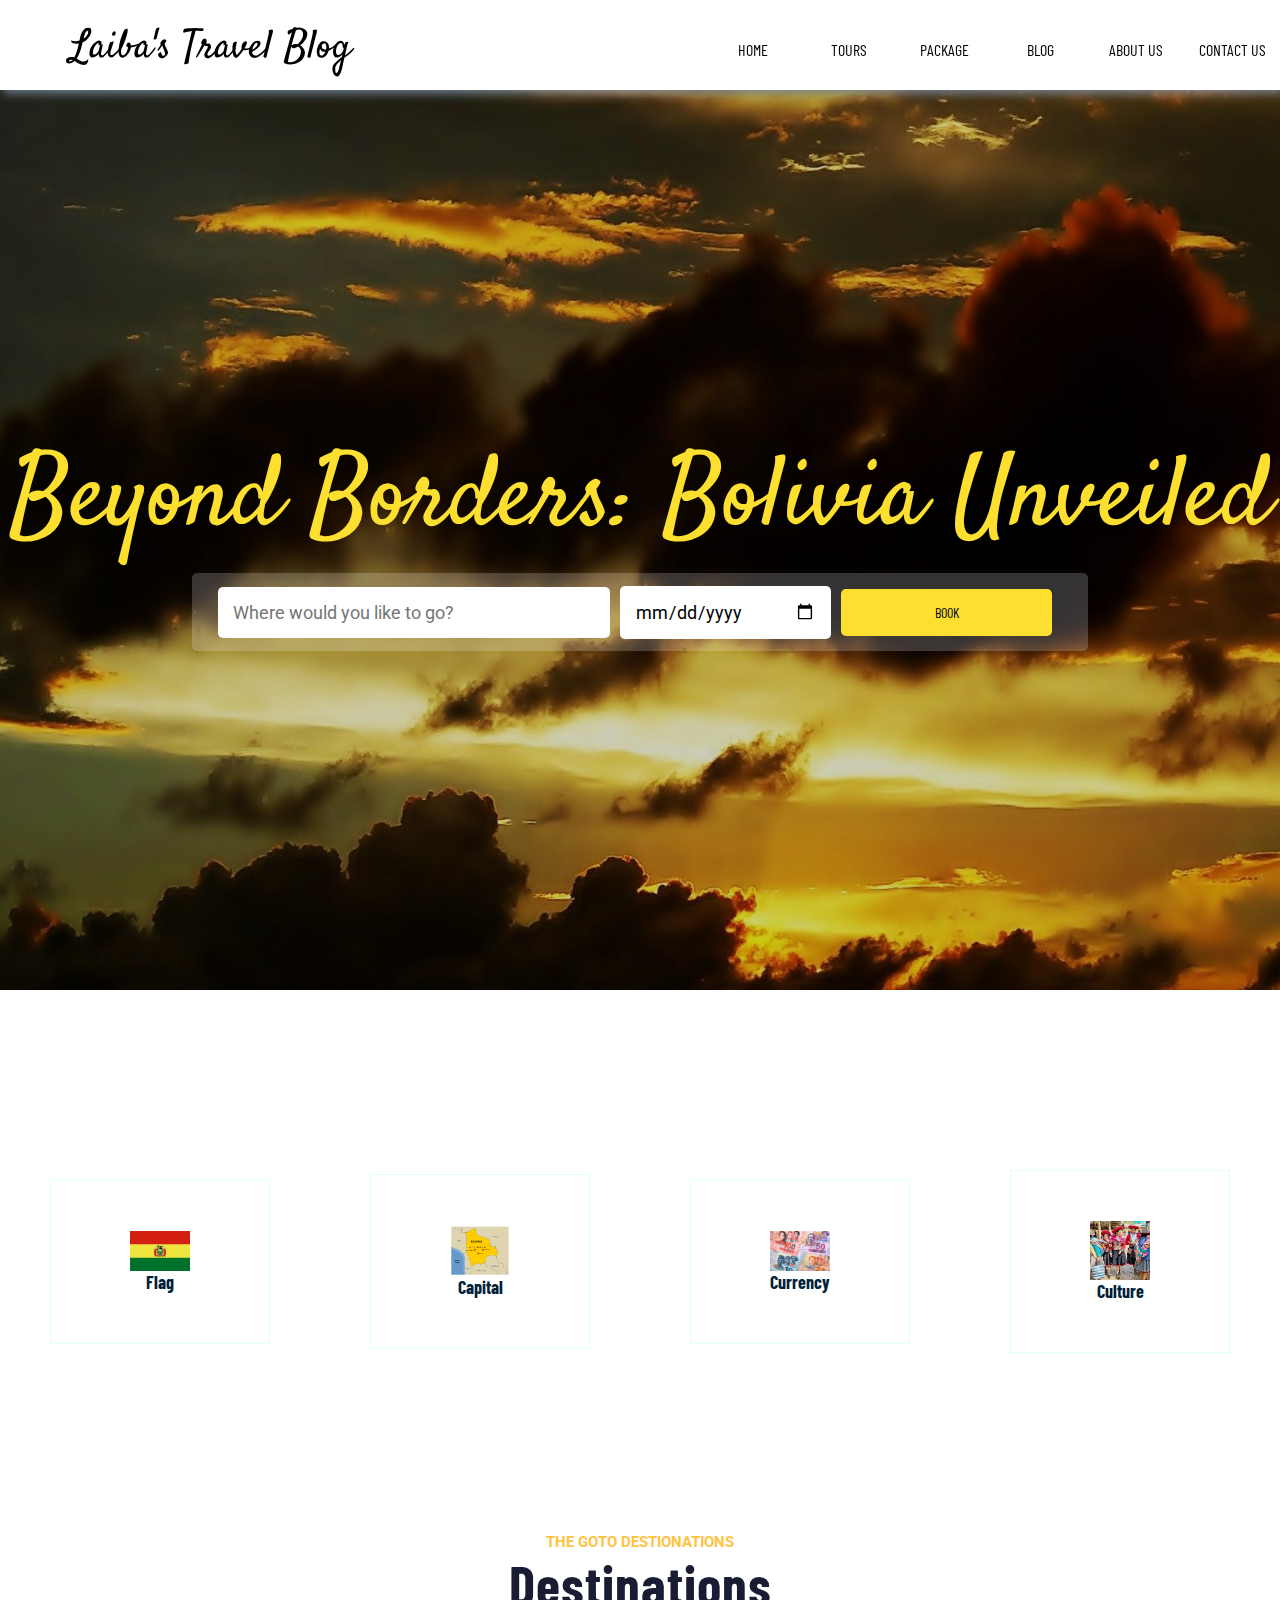
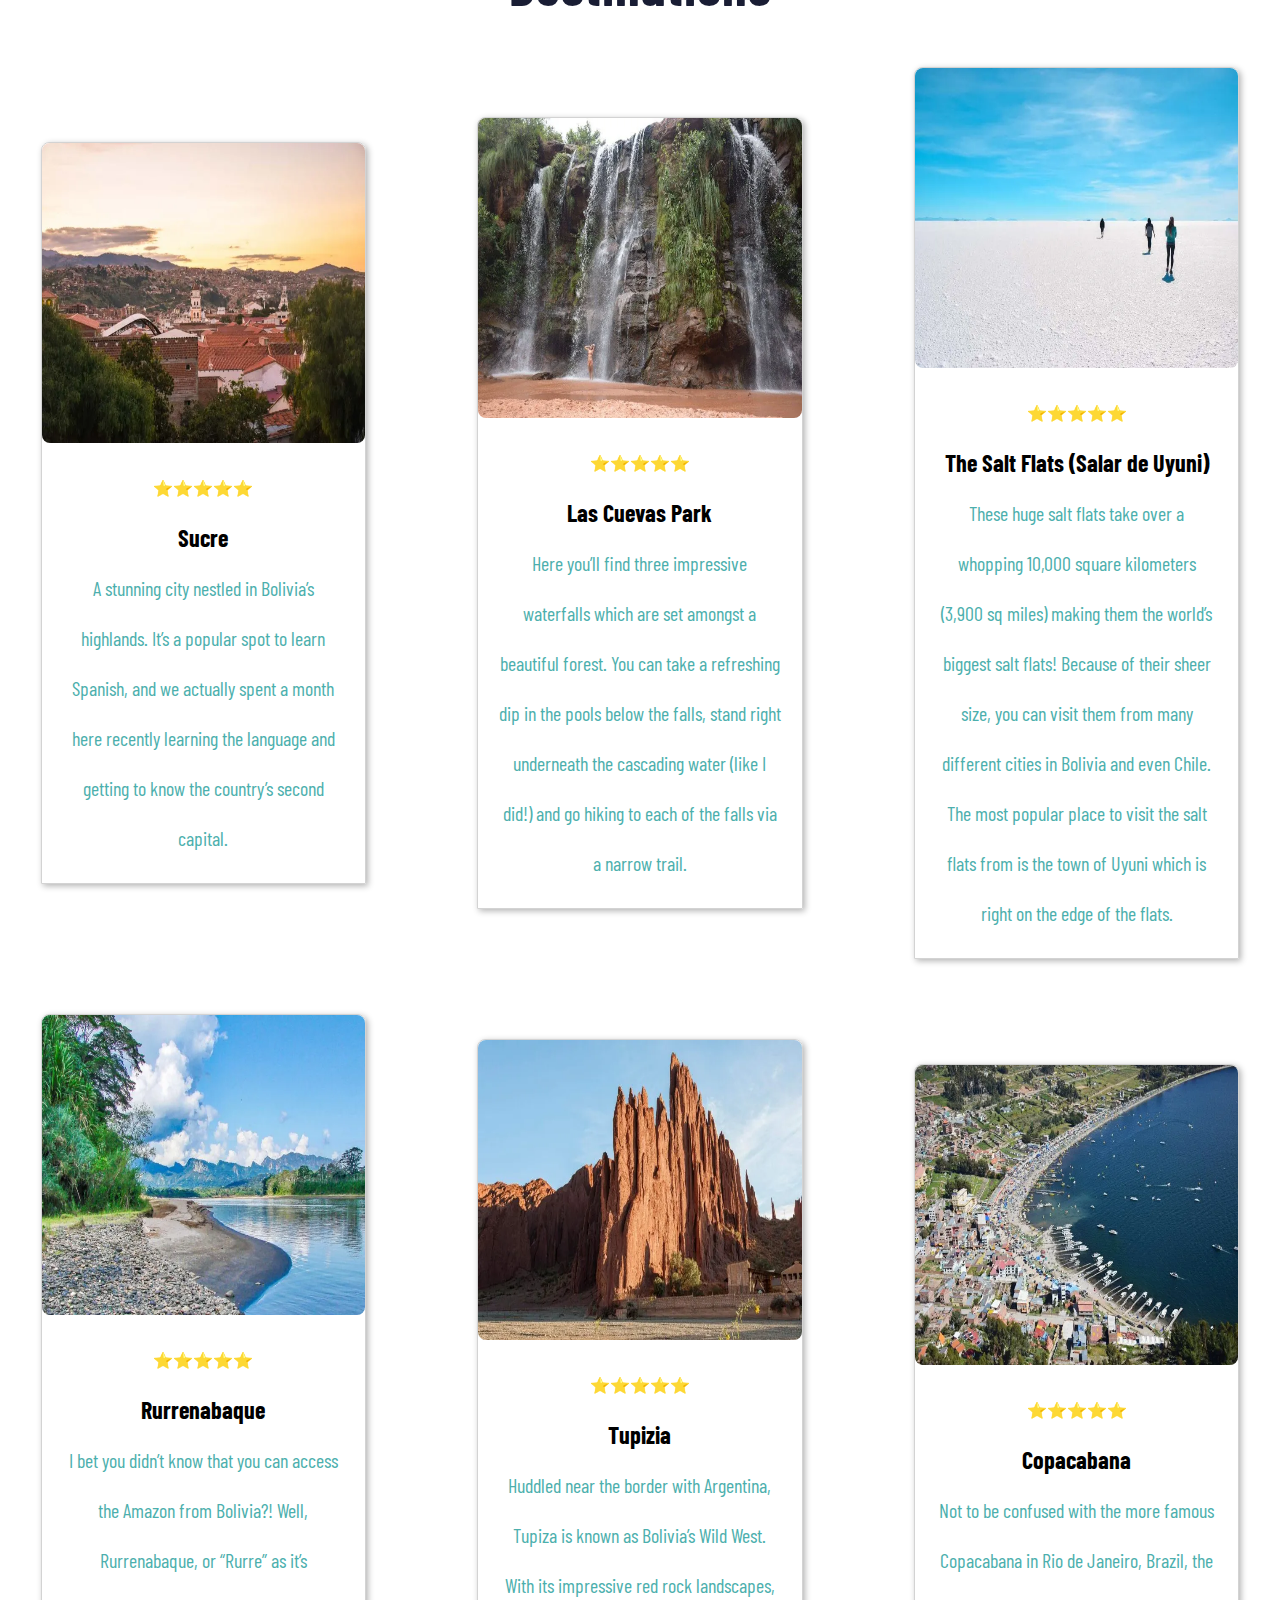
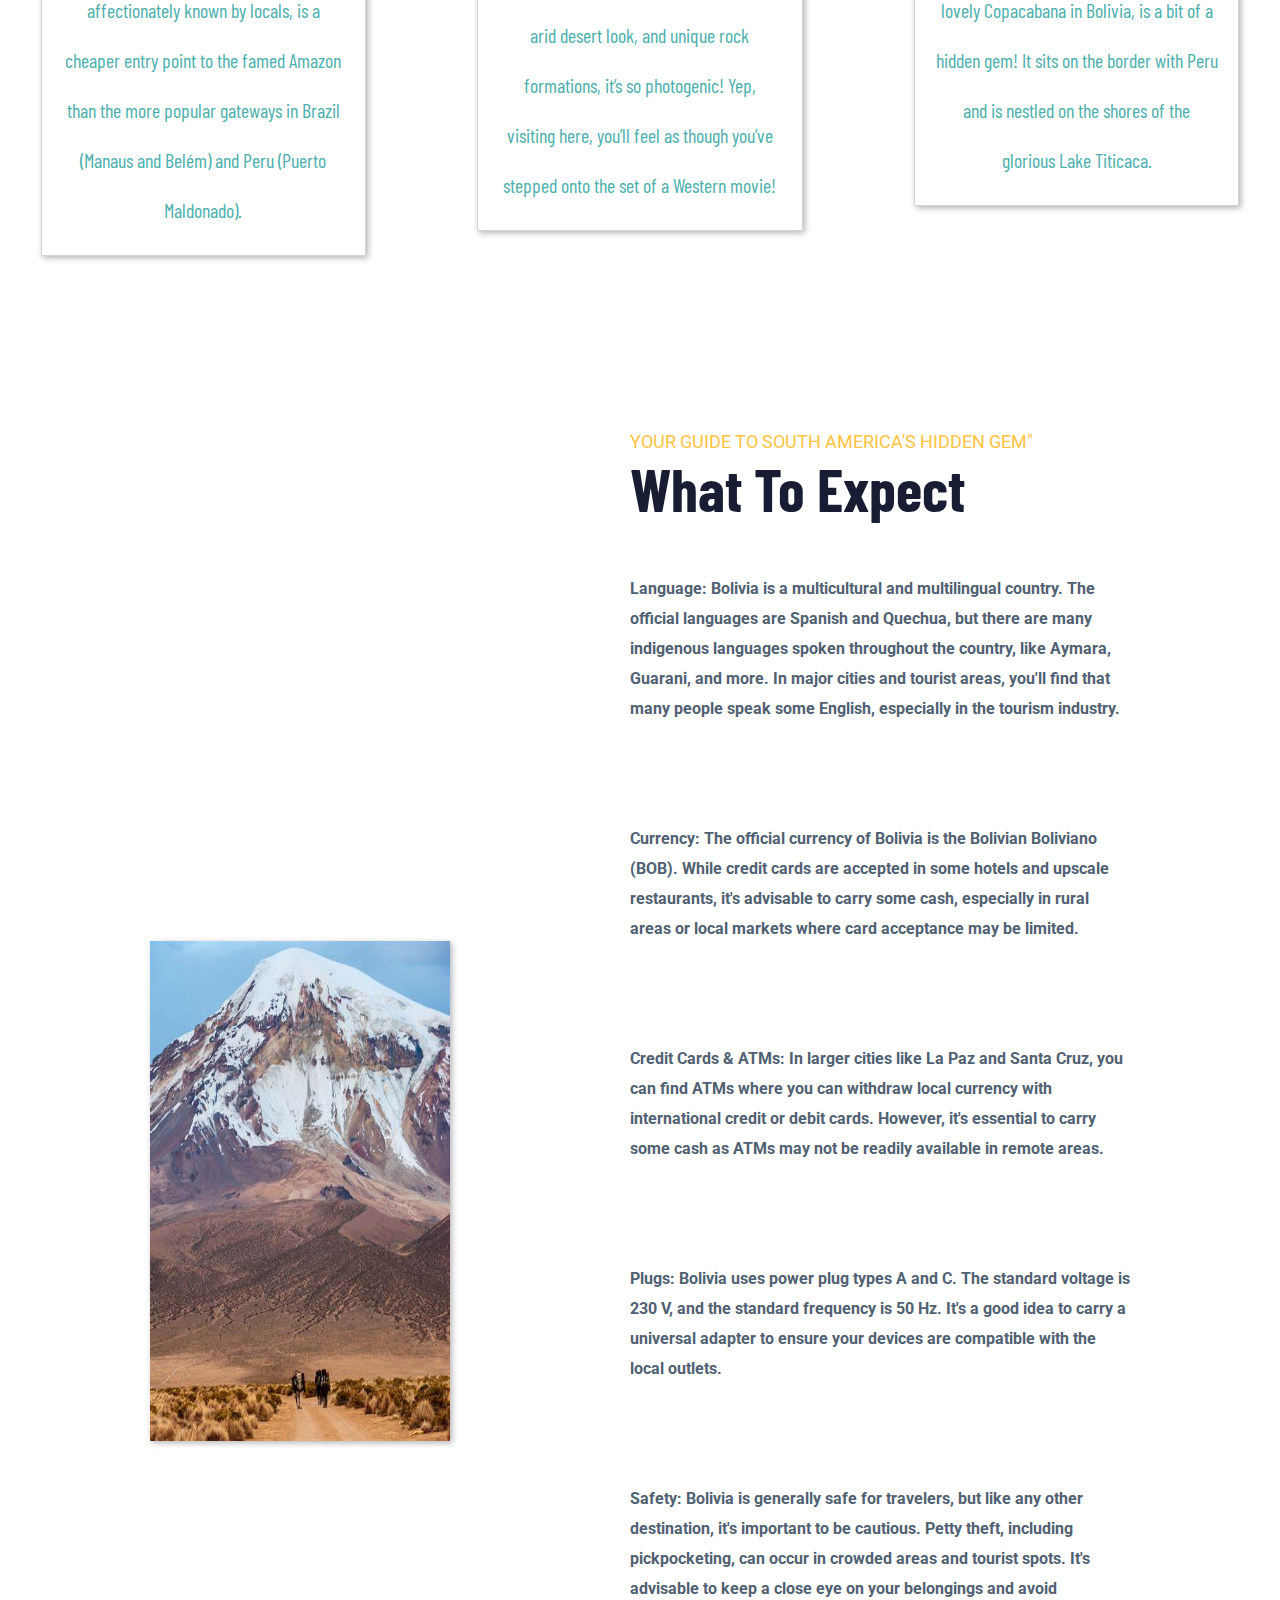
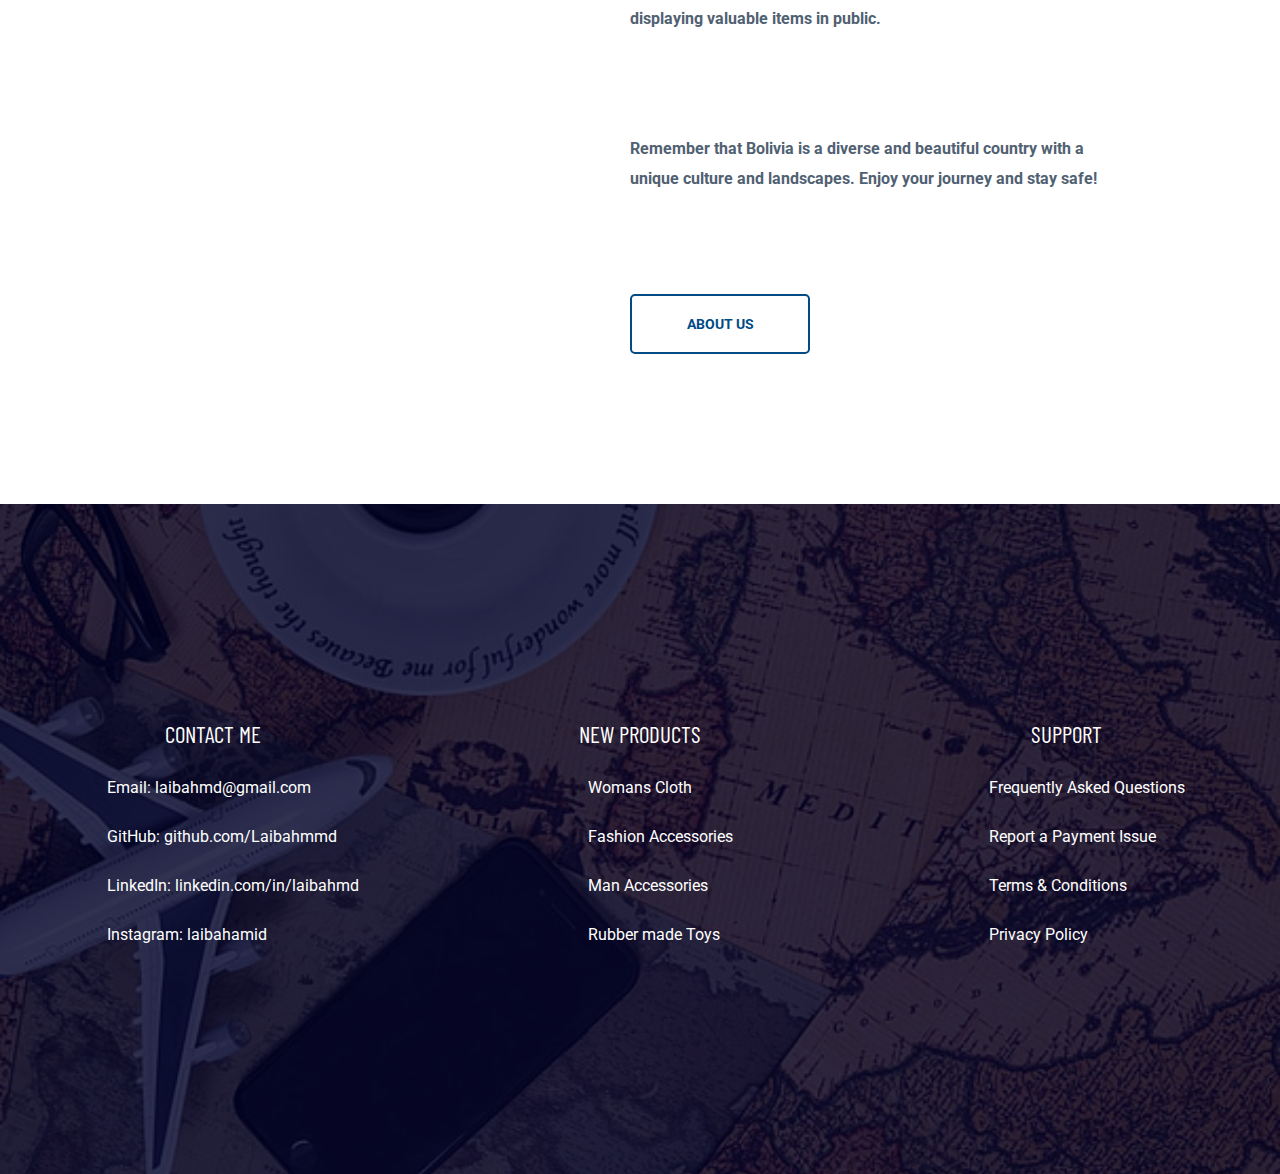
<file: index.html>
<!DOCTYPE html>
<html lang="en">
<head>
    <meta charset="UTF-8" />
    <meta http-equiv="X-UA-Compatible" content="IE=edge" />
    <meta name="viewport" content="width=device-width, initial-scale=1.0" />
    <link rel="stylesheet" href="style.css" />
    <title>Laiba's Travel Blog</title>
</head>
<body>
    <body>
        <!--===========Nav Bar=================-->
        <section class="nav-bar">
            <div class="logo">Laiba's Travel Blog</div>
            <ul class="menu">
                <li><a href="#">home</a></li>
                <li><a href="#">tours</a></li>
                <li><a href="#">package</a></li>
                <li><a href="#">blog</a></li>
                <li><a href="#">about us</a></li>
                <li><a href="#">contact us</a></li>
            </ul>
            </div>
        </section>
        <!--===============Banner================-->
        <section class="banner">
            <div class="banner-text-item">
                <div class="banner-heading">
                    <h1>Beyond Borders: Bolivia Unveiled</h1>
                </div>
                <form class="form">
                    <input type="text" list="mylist" placeholder="Where would you like to go?">
                    <datalist id="mylist">
                        <option>London</option>
                        <option>Canada</option>
                        <option>Monaco</option>
                        <option>France</option>
                        <option>Japan</option>
                        <option>Switzerland</option>
                        <option>Seoul</option>
                    </datalist>
                    <input type="date" class="date">
                    <a href="#" class="book">book</a>
                </form>
            </div>
        </section>
        <!--=========Services===============-->
        <section class="services">
            <div class="service-item">
                <img src="flag.webp">
                <h2>Flag</h2>
            </div>
            <div class="service-item">
                <img src="capital.gif">
                <h2>Capital</h2>
            </div>
            <div class="service-item">
                <img src="currency.jpg">
                <h2>Currency</h2>
            </div>
            <div class="service-item">
                <img src="dress.jpeg">
                <h2>Culture</h2>
            </div>
        </section>
        <!--==============Places===================-->
        <section class="places">
            <div class="places-text">
                <small>THE GOTO DESTIONATIONS</small>
                <h2>Destinations</h2>
            </div>
            <div class="cards">
                <div class="card">
                    <div class="zoom-img">
                        <div class="img-card">
                            <img
                                src="surce.jpg">
                        </div>
                    </div>
                    <div class="text">
                        <span class="rating">⭐⭐⭐⭐⭐</span>
                        <h2>Sucre</h2>
                        <p class="cost">A stunning city nestled in Bolivia’s highlands. It’s a popular spot to learn Spanish, and we actually spent a month here recently learning the language and getting to know the country’s second capital.</p>
    
                    </div>
                </div>
                <div class="card">
                    <div class="zoom-img">
                        <div class="img-card">
                            <img src="Las.jpg">
                        </div>
                    </div>
                    <div class="text">
                        <span class="rating">⭐⭐⭐⭐⭐</span>
                        <h2>Las Cuevas Park</h2>
                        <p class="cost">Here you’ll find three impressive waterfalls which are set amongst a beautiful forest. You can take a refreshing dip in the pools below the falls, stand right underneath the cascading water (like I did!) and go hiking to each of the falls via a narrow trail.</p>
                        
                    </div>
                </div>
                <div class="card">
                    <div class="zoom-img">
                        <div class="img-card">
                            <img src="salt.jpg">
                        </div>
                    </div>
                    <div class="text">
                        <span class="rating">⭐⭐⭐⭐⭐</span>
                        <h2>The Salt Flats (Salar de Uyuni)</h2>
                        <p class="cost">These huge salt flats take over a whopping 10,000 square kilometers (3,900 sq miles) making them the world’s biggest salt flats! Because of their sheer size, you can visit them from many different cities in Bolivia and even Chile. The most popular place to visit the salt flats from is the town of Uyuni which is right on the edge of the flats.</p>
                        
                    </div>
                </div>
                <div class="card">
                    <div class="zoom-img">
                        <div class="img-card">
                            <img
                                src="Rurr.jpg">
                        </div>
                    </div>
                    <div class="text">
                        <span class="rating">⭐⭐⭐⭐⭐</span>
                        <h2>Rurrenabaque</h2>
                        <p class="cost">I bet you didn’t know that you can access the Amazon from Bolivia?! Well, Rurrenabaque, or “Rurre” as it’s affectionately known by locals, is a cheaper entry point to the famed Amazon than the more popular gateways in Brazil (Manaus and Belém) and Peru (Puerto Maldonado). </p>
                        
                    </div>
                </div>
                <div class="card">
                    <div class="zoom-img">
                        <div class="img-card">
                            <img src="Tupiza.jpg">
                        </div>
                    </div>
                    <div class="text">
                        <span class="rating">⭐⭐⭐⭐⭐</span>
                        <h2>Tupizia</h2>
                        <p class="cost">Huddled near the border with Argentina, Tupiza is known as Bolivia’s Wild West. With its impressive red rock landscapes, arid desert look, and unique rock formations, it’s so photogenic! Yep, visiting here, you’ll feel as though you’ve stepped onto the set of a Western movie!</p>
                        
                    </div>
                </div>
                <div class="card">
                    <div class="zoom-img">
                        <div class="img-card">
                            <img
                                src="Cop.jpg">
                        </div>
                    </div>
                    <div class="text">
                        <span class="rating">⭐⭐⭐⭐⭐</span>
                        <h2>Copacabana</h2>
                        <p class="cost">Not to be confused with the more famous Copacabana in Rio de Janeiro, Brazil, the lovely Copacabana in Bolivia, is a bit of a hidden gem! It sits on the border with Peru and is nestled on the shores of the glorious Lake Titicaca.</p>
                        
                    </div>
                </div>
            </div>
        </section>
        <!--===========About Us===============-->
        <section class="about">
            <div class="about-img">
                <img src="OIP.jpeg">
            </div>
            <div class="about-text">
                <small>YOUR GUIDE TO SOUTH AMERICA'S HIDDEN GEM"</small>
                <h2>What To Expect</h2>
                <p>
                  Language: Bolivia is a multicultural and multilingual country. The official languages are Spanish and Quechua, but there are many indigenous languages spoken throughout the country, like Aymara, Guarani, and more. In major cities and tourist areas, you'll find that many people speak some English, especially in the tourism industry.  
               
                 </p>
                 <p>Currency: The official currency of Bolivia is the Bolivian Boliviano (BOB). While credit cards are accepted in some hotels and upscale restaurants, it's advisable to carry some cash, especially in rural areas or local markets where card acceptance may be limited.</p>
              <p>Credit Cards & ATMs: In larger cities like La Paz and Santa Cruz, you can find ATMs where you can withdraw local currency with international credit or debit cards. However, it's essential to carry some cash as ATMs may not be readily available in remote areas.
              
              </p>
              <p>Plugs: Bolivia uses power plug types A and C. The standard voltage is 230 V, and the standard frequency is 50 Hz. It's a good idea to carry a universal adapter to ensure your devices are compatible with the local outlets.  </p>
              <p>Safety: Bolivia is generally safe for travelers, but like any other destination, it's important to be cautious. Petty theft, including pickpocketing, can occur in crowded areas and tourist spots. It's advisable to keep a close eye on your belongings and avoid displaying valuable items in public.  </p>
              <p>Remember that Bolivia is a diverse and beautiful country with a unique culture and landscapes. Enjoy your journey and stay safe! </p>
              <a href="#">ABOUT US</a>
            </div>
        </section>
        <!--===========Footer=================-->
        <div class="footer">
            <div class="links">
                <h3>CONTACT ME</h3>
                <ul>
                    <li>Email: laibahmd@gmail.com</li>
                    <li>GitHub: github.com/Laibahmmd</li>
                    <li>LinkedIn: linkedin.com/in/laibahmd</li>
                    <li>Instagram: laibahamid</li>
                </ul>
            </div>
            <div class="links">
                <h3>NEW PRODUCTS</h3>
                <ul>
                    <li>Womans Cloth</li>
                    <li>Fashion Accessories</li>
                    <li>Man Accessories</li>
                    <li>Rubber made Toys</li>
                </ul>
            </div>
            <div class="links">
                <h3>SUPPORT</h3>
                <ul>
                    <li>Frequently Asked Questions</li>
                    <li>Report a Payment Issue</li>
                    <li>Terms & Conditions</li>
                    <li>Privacy Policy</li>
                </ul>
            </div>
        </div>
    </body>
</html>
</body>
</html>
</file>
<file: style.css>
@import url("https://fonts.googleapis.com/css2?family=Barlow+Condensed:wght@500&display=swap");
@import url("https://fonts.googleapis.com/css2?family=Satisfy&display=swap");
@import url("https://fonts.googleapis.com/css2?family=Roboto:wght@300&display=swap");
* {
  box-sizing: border-box;
  margin: 0;
}
body,
html {
  margin: 0;
  padding: 0;
}
/*------------------------Scroll Bar-----------------------*/
::-webkit-scrollbar {
  width: 20px;
}
::-webkit-scrollbar-track {
  box-shadow: inset 0 0 5px grey;
  border-radius: 10px;
}
::-webkit-scrollbar-thumb {
  background-color: #fde65e;
  border-radius: 10px;
}
::-webkit-scrollbar-thumb:hover {
  background-color: #fde02f;
}
/*========================Nav Bar=========================*/
.nav-bar {
  display: flex;
  flex-flow: row wrap;
  width: 100%;
  height: 90px;
  background-color: #fff;
  box-shadow: 3px 3px 10px lightslategray;
  align-items: center;
  justify-content: center;
  position: sticky;
  top: 0;
  z-index: 1;
}
.logo {
  flex: 1;
  font-size: 40px;
  padding: 20px;
  margin-left: 50px;
  font-family: Satisfy;
}
ul.menu {
  flex: 1;
  display: flex;
  flex-flow: row wrap;
}
.menu li {
  flex: 1;
  list-style-type: none;
  font-size: 16px;
  font-family: "Barlow Condensed";
  text-align: center;
}
.menu li a {
  text-decoration: none;
  color: #000;
  text-transform: uppercase;
}
.menu li a:hover {
  color: midnightblue;
  text-decoration: underline;
}
/*=============================Banner=============================*/
.banner {
  background-image: url("bbc.jpg");
  background-size: cover;
  background-repeat: no-repeat;
  background-position: center;
  /*overflow: hidden;*/
  width: 100%;
  height: 100vh;
  text-align: center;
  position: relative;
  display: flex;
  justify-content: center;
  align-items: center;
}
.banner::before {
  content: "";
  position: absolute;
  display: block;
  top: 0;
  left: 0;
  bottom: 0;
  right: 0;
  background-color: rgba(0, 0, 0, 0.2);
  /*background-size: 100%;*/
}
.banner-text-item {
  position: absolute;
  width: 100%;
  text-align: center;
  display: flex;
  flex-flow: column wrap;
  justify-content: center;
  align-items: center;
}
.banner-heading {
  flex: 1;
}
.banner-heading h1 {
  font-size: 100px;
  font-weight: normal;
  color: #fde02f;
  font-family: Satisfy;
}
.banner-text-item .form {
  flex: 1;
  display: flex;
  flex-flow: row wrap;
  justify-content: center;
  align-items: center;
  background-color: rgba(255, 255, 255, 0.2);
  border-radius: 5px;
  width: 70%;
  padding: 1% 2%;
}
.banner-text-item input,
.banner-text-item .date,
.banner-text-item .book {
  padding: 15px;
  margin-right: 10px;
  font-size: 18px;
  font-family: Roboto;
  border-radius: 5px;
  outline: 0;
  border: none;
}
.banner-text-item input {
  width: 50%;
  flex: 2;
}
.banner-text-item .date {
  width: 20%;
  flex: 1;
}
.banner-text-item .book {
  width: 20%;
  flex: 1;
}
.banner-text-item .book {
  text-decoration: none;
  color: #000;
  text-transform: uppercase;
  padding: 15px;
  cursor: pointer;
  background-color: #fde02f;
  font-size: 16px;
  font-weight: normal;
  font-family: "Barlow Condensed";
  width: 20%;
}
/*===========================Services===========================*/
.services {
  display: flex;
  flex-flow: row;
  align-items: center;
  justify-content: center;
}
.service-item {
  flex: 1;
  padding: 50px 10px;
  border: lightcyan solid 1px;
  text-align: center;
  margin: 180px 50px;
  transition: all 1s;
  display: flex;
  flex-flow: column;
  align-items: center;
  justify-content: center;
}
.service-item:hover {
  box-shadow: 3px 3px 20px lightsteelblue;
}
.service-item h2 {
  font-family: Barlow Condensed;
  font-size: 18px;
  width: 120px;
  color: #001f38;
  flex: 1;
}
.service-item img {
  width: 60px;
  height: 60px;
  flex: 1;
}
/*=============================Places===============================*/
.places-text {
  text-align: center;
  margin-bottom: 50px;
}
.places-text small {
  font-family: Roboto;
  color: #ffc342;
  font-size: 15px;
  font-weight: bolder;
}
.places-text h2 {
  font-family: Barlow Condensed;
  font-size: 55px;
  color: #191d34;
  letter-spacing: 1px;
}
.cards {
  display: grid;
  grid-template-columns: repeat(3, 1fr);
  grid-template-rows: repeat(2, 1fr);
  grid-gap: 30px;
  align-items: center;
  justify-items: center;
  text-align: center;
}
.card {
  border: 1px solid lightgray;
  box-shadow: 2px 2px 6px 0 rgba(0, 0, 0, 0.3);
  border-top-left-radius: 8px;
  border-top-right-radius: 8px;
  width: 80%;
  height: auto;
}
.card img {
  max-width: 100%;
  height: 300px;
  border-radius: 8px;
  cursor: pointer;
}
.cards .text {
  padding: 20px;
  font-family: Barlow Condensed;
  line-height: 50px;
}
.cards .card-box {
  display: flex;
  flex-flow: row;
  background-color: #fde02f;
  font-size: 18px;
  font-family: Roboto;
  align-items: center;
  justify-content: center;
  text-align: center;
}
.cards .time {
  flex: 1;
}
.cards .location {
  flex: 2;
}
.cards .cost {
  color: #4cafad;
  font-size: 20px;
}
/*------------Zoom in Photos--------------*/
.zoom-img {
  float: left;
  position: relative;
  width: 100%;
  height: 320px;
  overflow: hidden;
}
.zoom-img .img-card {
  position: absolute;
  overflow: hidden;
}
.img-card img {
  -webkit-transition: 0.8s ease;
  transition: 0.8s ease;
}
.card:hover .zoom-img img {
  -webkit-transform: scale(1.1);
  transform: scale(1.1);
}
/*=========================About Us=========================*/
.about {
  display: flex;
  flex-flow: row wrap;
  align-items: center;
  justify-content: center;
  padding: 150px;
}
.about-img {
  flex: 1;
}
.about-img img {
  width: 500px;
  height: 700px;
  box-shadow: 2px 2px 6px 0 rgba(0, 0, 0, 0.3);
}
.about-text {
  flex: 1;
  /*width: 100px;*/
  display: flex;
  flex-flow: column wrap;
}
.about-text small,
.about-text p,
.about-text input,
.about-text a {
  flex: 1;
  font-family: Roboto;
}
.about-text small {
  color: #ffc342;
  font-size: 18px;
}
.about-text h2 {
  flex: 1;
  font-family: Barlow Condensed;
  font-size: 60px;
  color: #191d34;
  width: 450px;
}
.about-text label {
  padding-bottom: 10px;
  color: #506172;
  font-weight: bolder;
  font-family: Roboto;
  letter-spacing: 1px;
}
.about-text p {
  width: 500px;
  line-height: 30px;
  color: #506172;
  font-weight: bolder;
  padding: 50px 0;
}
.about-text a {
  background-color: #fff;
  border: 2px solid #014b85;
  text-decoration: none;
  border-radius: 5px;
  width: 180px;
  padding: 20px;
  text-align: center;
  margin-top: 50px;
  color: #014b85;
  font-weight: bolder;
  font-size: 14px;
}
.about-text a:hover {
  background-color: #014b85;
  color: #fff;
}
/*===============Footer===================*/
.footer {
  background-image: url("backg.jpg");
  background-size: cover;
  background-repeat: no-repeat;
  background-position: center;
  width: 100%;
  height: 670px;
  position: relative;
  display: flex;
  flex-flow: row wrap;
  justify-content: center;
  align-items: center;
}
.footer::before {
  position: absolute;
  content: "";
  display: block;
  background-color: rgba(0, 0, 36, 0.8);
  top: 0;
  left: 0;
  bottom: 0;
  right: 0;
}
.footer .links {
  position: relative;
  color: #fff;
  flex: 1;
  display: flex;
  flex-flow: column;
  justify-content: center;
  align-items: center;
}
.links ul {
  list-style-type: none;
}
.links h3 {
  font-family: Barlow Condensed;
  font-weight: normal;
  font-size: 23px;
  margin-bottom: 15px;
}
.links li {
  font-family: Roboto;
  cursor: pointer;
  padding: 15px 0;
}
.links li:hover {
  color: #ffa801;
}
/*==========================Responsive=============================*/
@media all and (max-width: 1172px) {
  .banner-text-item .form {
    display: flex;
    flex-flow: column;
    justify-content: center;
    align-items: center;
    width: 50%;
  }
  .banner-text-item .form input,
  .banner-text-item .form .date,
  .banner-text-item .form a {
    flex: 1;
    margin-bottom: 5px;
    font-size: 14px;
  }
  .banner-text-item .form input {
    width: 60%;
  }
  .banner-text-item .form .date {
    width: 30%;
  }
  .banner-text-item .form .book {
    width: 10%;
    font-size: 14px;
  }
  .banner-heading h1 {
    font-size: 60px;
  }
}
@media all and (max-width: 1414px) {
  .banner-text-item .form input {
    width: 40%;
  }
  .banner-text-item .form .date {
    width: 30%;
  }
  .banner-text-item .form .book {
    width: 20%;
    font-size: 14px;
  }
}
@media all and (max-width: 942px) {
  .nav-bar {
    display: flex;
    flex-flow: column wrap;
    justify-content: center;
    align-items: center;
    width: 100%;
    height: auto;
    text-align: center;
    position: static;
  }
  .logo {
    flex: 1;
    font-size: 30px;
    margin: 10px auto;
    font-family: Satisfy;
    color: #fde02f;
  }
  .nav-bar ul {
    display: none;
  }
  .nav-bar ul li {
    flex: 1;
    margin-bottom: 5px;
    font-size: 14px;
  }
  .services {
    display: flex;
    flex-flow: column wrap;
  }
  .services .service-item {
    flex: 1;
    margin-bottom: -130px;
    width: 400px;
  }
  .places-text {
    margin-top: 200px;
  }
}
@media all and (max-width: 928px) {
  .banner .form input,
  a {
    font-size: 12px;
  }
}
@media all and (max-width: 1173px) {
  .banner .form {
    background-color: transparent;
  }
}
@media all and (max-width: 1194px) {
  .places .card-box p {
    font-size: 14px;
  }
}
@media all and (max-width: 1086px) {
  .places .cards .text {
    line-height: 40px;
  }
  .cards .text .h2 {
    font-size: 12px;
  }
  .cards .img-card img {
    height: 260px;
  }
}
@media all and (max-width: 974px) {
  .cards {
    display: grid;
    grid-template-columns: repeat(1, 1fr);
    grid-template-rows: repeat(6, 1fr);
    grid-gap: 20px;
  }
  .card {
    width: 300px;
    height: 500px;
    margin: auto;
  }
  .cards .text {
    padding: 5px;
    font-family: Barlow Condensed;
  }
}
@media all and (max-width: 1334px) {
  .about-img img {
    width: 300px;
    height: 500px;
  }
}
@media all and (max-width: 1116px) {
  .about {
    display: flex;
    flex-flow: column wrap;
    justify-content: center;
    align-items: center;
  }
  .about-img {
    flex: 1;
    margin-bottom: 20px;
  }
  .about-text {
    flex: 1;
    margin: auto;
    text-align: center;
    display: flex;
    flex-flow: column;
    justify-content: center;
    align-items: center;
  }
  .about-text h2 {
    font-size: 35px;
  }
  .about-img img {
    width: 200px;
    height: 200px;
  }
}
@media all and (max-width: 708px) {
  .footer {
    width: 100%;
    height: 670px;
    position: relative;
    display: flex;
    flex-flow: column wrap;
    justify-content: center;
    align-items: center;
  }
}
</file>
